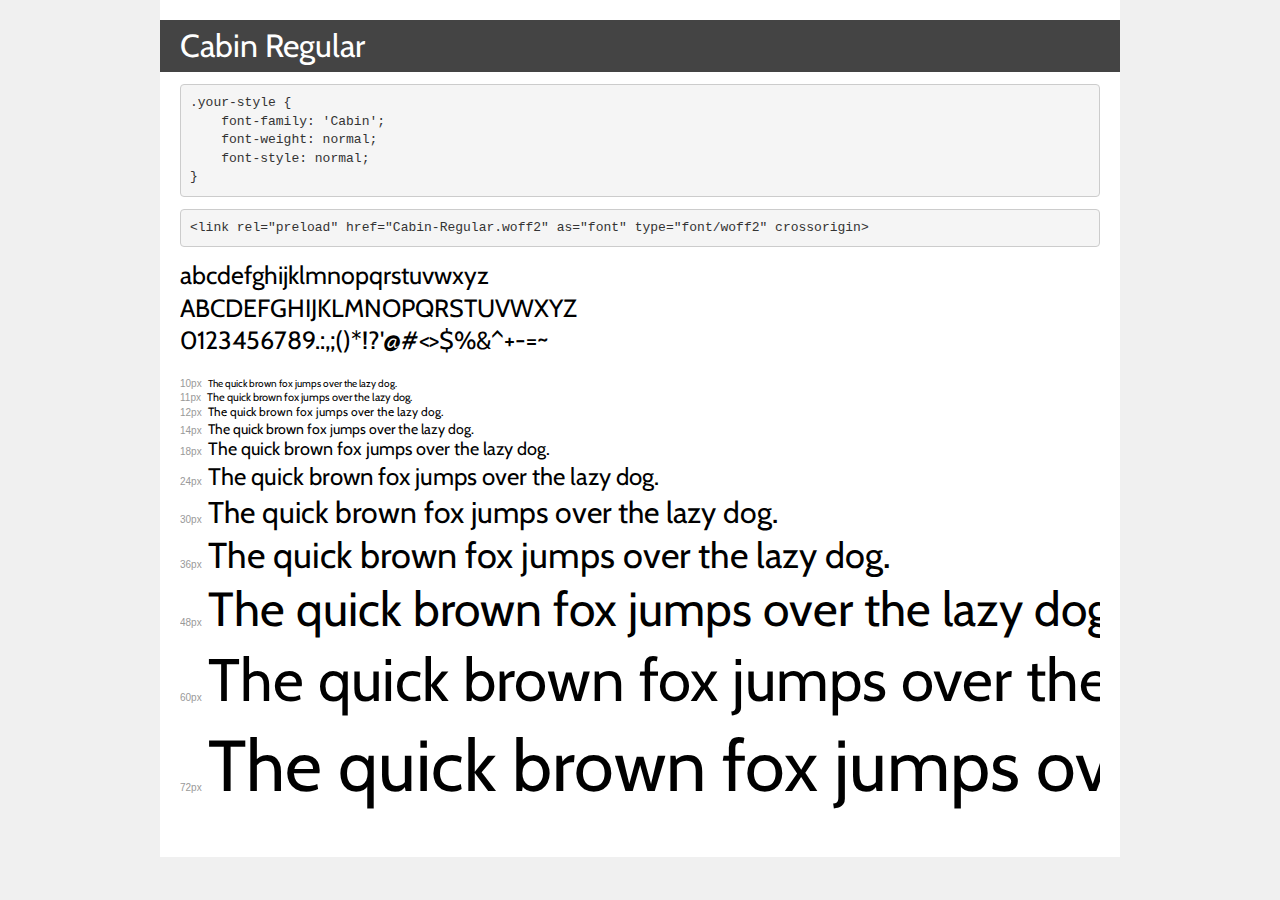
<file: task/fonts/new1/demo.html>
<!DOCTYPE html>
<html lang="en">
<head>
    <meta charset="utf-8">
    <meta http-equiv="X-UA-Compatible" content="IE=edge">
    <meta name="viewport" content="width=device-width, initial-scale=1">
    <meta name="robots" content="noindex, noarchive">
    <meta name="format-detection" content="telephone=no">
    <title>Transfonter demo</title>
    <link href="stylesheet.css" rel="stylesheet">
    <style>
        /*
        http://meyerweb.com/eric/tools/css/reset/
        v2.0 | 20110126
        License: none (public domain)
        */
        html, body, div, span, applet, object, iframe,
        h1, h2, h3, h4, h5, h6, p, blockquote, pre,
        a, abbr, acronym, address, big, cite, code,
        del, dfn, em, img, ins, kbd, q, s, samp,
        small, strike, strong, sub, sup, tt, var,
        b, u, i, center,
        dl, dt, dd, ol, ul, li,
        fieldset, form, label, legend,
        table, caption, tbody, tfoot, thead, tr, th, td,
        article, aside, canvas, details, embed,
        figure, figcaption, footer, header, hgroup,
        menu, nav, output, ruby, section, summary,
        time, mark, audio, video {
            margin: 0;
            padding: 0;
            border: 0;
            font-size: 100%;
            font: inherit;
            vertical-align: baseline;
        }
        /* HTML5 display-role reset for older browsers */
        article, aside, details, figcaption, figure,
        footer, header, hgroup, menu, nav, section {
            display: block;
        }
        body {
            line-height: 1;
        }
        ol, ul {
            list-style: none;
        }
        blockquote, q {
            quotes: none;
        }
        blockquote:before, blockquote:after,
        q:before, q:after {
            content: '';
            content: none;
        }
        table {
            border-collapse: collapse;
            border-spacing: 0;
        }
        /* demo styles */
        body {
            background: #f0f0f0;
            color: #000;
        }
        .page {
            background: #fff;
            width: 920px;
            margin: 0 auto;
            padding: 20px 20px 0 20px;
            overflow: hidden;
        }
        .font-container {
            overflow-x: auto;
            overflow-y: hidden;
            margin-bottom: 40px;
            line-height: 1.3;
            white-space: nowrap;
            padding-bottom: 5px;
        }
        h1 {
            position: relative;
            background: #444;
            font-size: 32px;
            color: #fff;
            padding: 10px 20px;
            margin: 0 -20px 12px -20px;
        }
        .letters {
            font-size: 25px;
            margin-bottom: 20px;
        }
        .s10:before {
            content: '10px';
        }
        .s11:before {
            content: '11px';
        }
        .s12:before {
            content: '12px';
        }
        .s14:before {
            content: '14px';
        }
        .s18:before {
            content: '18px';
        }
        .s24:before {
            content: '24px';
        }
        .s30:before {
            content: '30px';
        }
        .s36:before {
            content: '36px';
        }
        .s48:before {
            content: '48px';
        }
        .s60:before {
            content: '60px';
        }
        .s72:before {
            content: '72px';
        }
        .s10:before, .s11:before, .s12:before, .s14:before,
        .s18:before, .s24:before, .s30:before, .s36:before,
        .s48:before, .s60:before, .s72:before {
            font-family: Arial, sans-serif;
            font-size: 10px;
            font-weight: normal;
            font-style: normal;
            color: #999;
            padding-right: 6px;
        }
        pre {
            display: block;
            padding: 9px;
            margin: 0 0 12px;
            font-family: Monaco, Menlo, Consolas, "Courier New", monospace;
            font-size: 13px;
            line-height: 1.428571429;
            color: #333;
            font-weight: normal;
            font-style: normal;
            background-color: #f5f5f5;
            border: 1px solid #ccc;
            overflow-x: auto;
            border-radius: 4px;
        }
        /* responsive */
        @media (max-width: 959px) {
            .page {
                width: auto;
                margin: 0;
            }
        }
    </style>
</head>
<body>
<div class="page">
    <div class="demo">
        <h1 style="font-family: 'Cabin'; font-weight: normal; font-style: normal;">Cabin Regular</h1>
        <pre title="Usage">.your-style {
    font-family: 'Cabin';
    font-weight: normal;
    font-style: normal;
}</pre>
        <pre title="Preload (optional)">
&lt;link rel=&quot;preload&quot; href=&quot;Cabin-Regular.woff2&quot; as=&quot;font&quot; type=&quot;font/woff2&quot; crossorigin&gt;</pre>
        <div class="font-container" style="font-family: 'Cabin'; font-weight: normal; font-style: normal;">
            <p class="letters">
                abcdefghijklmnopqrstuvwxyz<br>
ABCDEFGHIJKLMNOPQRSTUVWXYZ<br>
                0123456789.:,;()*!?'@#&lt;&gt;$%&^+-=~
            </p>
            <p class="s10" style="font-size: 10px;">The quick brown fox jumps over the lazy dog.</p>
            <p class="s11" style="font-size: 11px;">The quick brown fox jumps over the lazy dog.</p>
            <p class="s12" style="font-size: 12px;">The quick brown fox jumps over the lazy dog.</p>
            <p class="s14" style="font-size: 14px;">The quick brown fox jumps over the lazy dog.</p>
            <p class="s18" style="font-size: 18px;">The quick brown fox jumps over the lazy dog.</p>
            <p class="s24" style="font-size: 24px;">The quick brown fox jumps over the lazy dog.</p>
            <p class="s30" style="font-size: 30px;">The quick brown fox jumps over the lazy dog.</p>
            <p class="s36" style="font-size: 36px;">The quick brown fox jumps over the lazy dog.</p>
            <p class="s48" style="font-size: 48px;">The quick brown fox jumps over the lazy dog.</p>
            <p class="s60" style="font-size: 60px;">The quick brown fox jumps over the lazy dog.</p>
            <p class="s72" style="font-size: 72px;">The quick brown fox jumps over the lazy dog.</p>
        </div>
    </div>

</div>
</body>
</html>
</file>
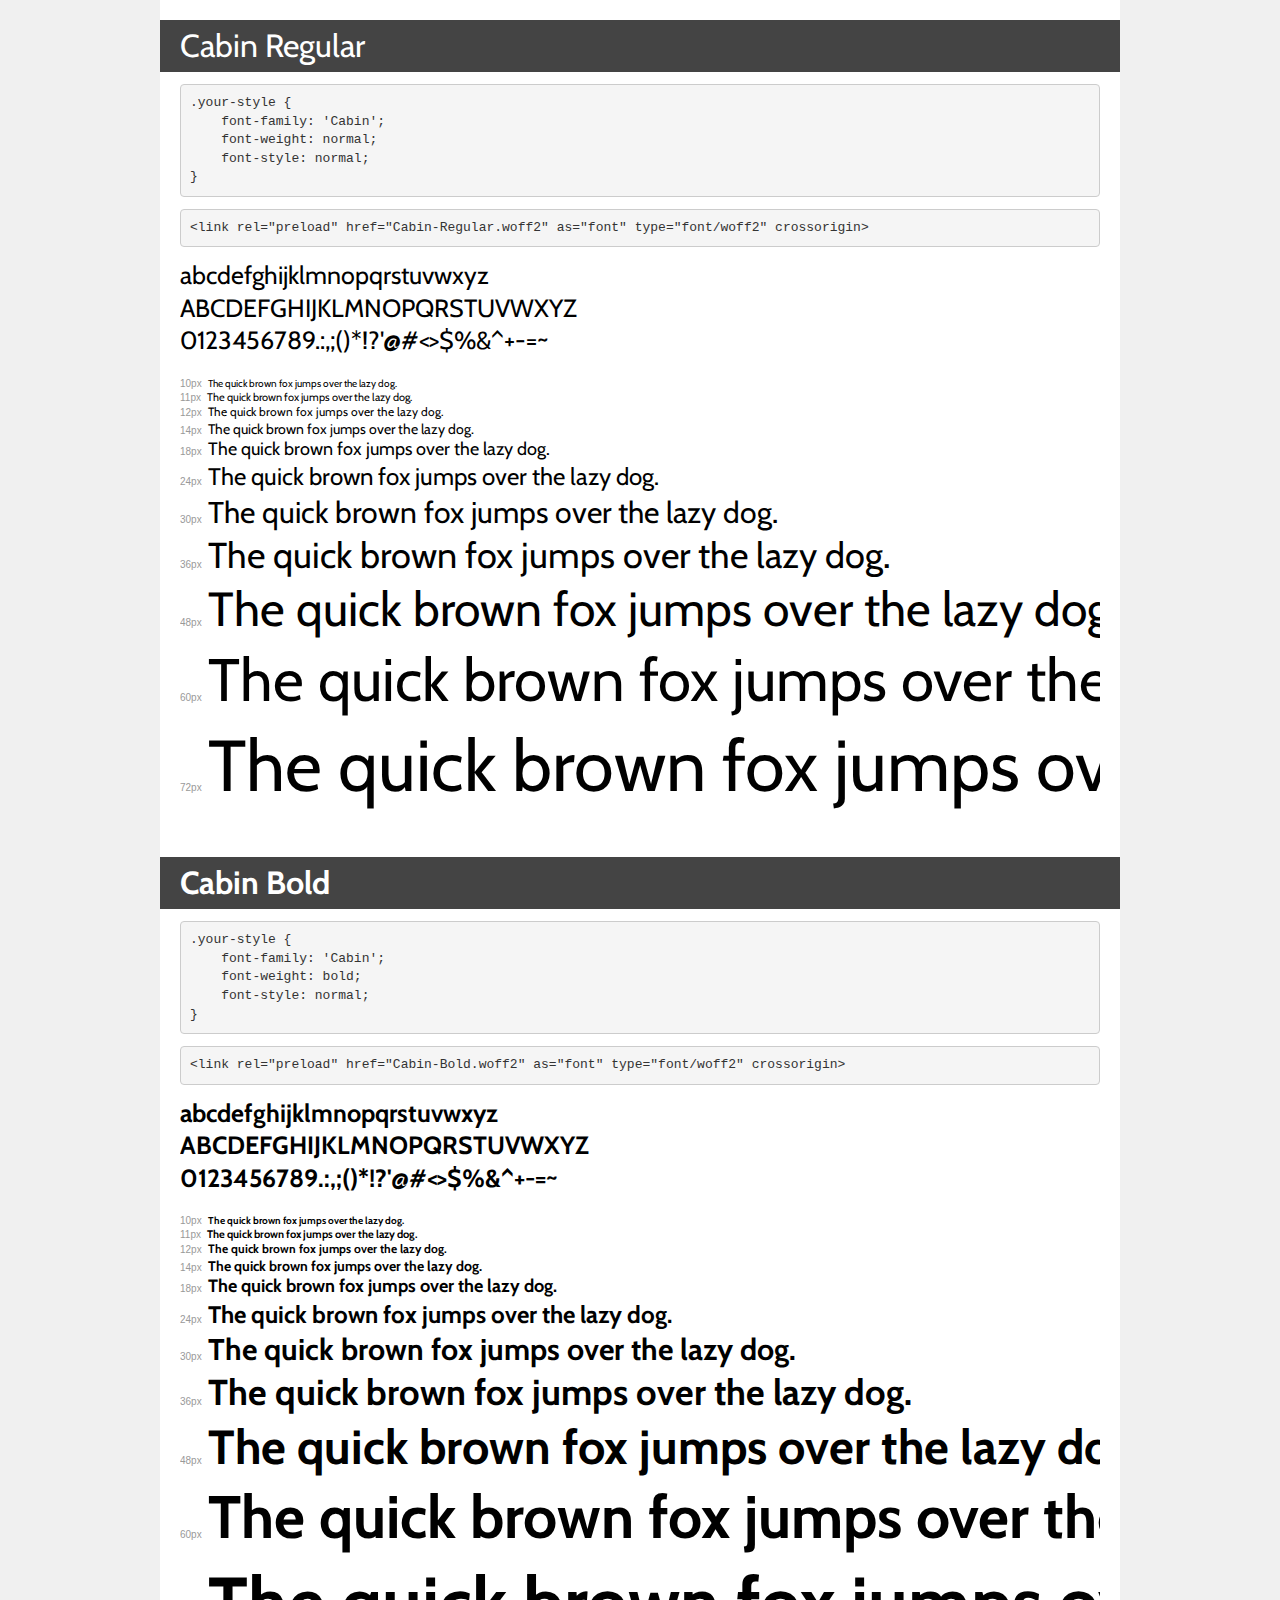
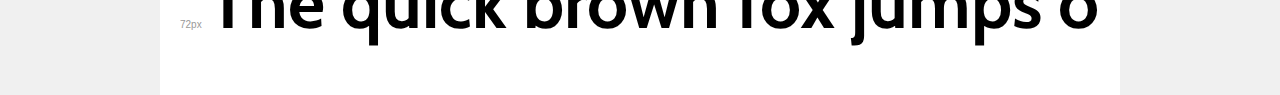
<file: task/fonts/new2/demo.html>
<!DOCTYPE html>
<html lang="en">
<head>
    <meta charset="utf-8">
    <meta http-equiv="X-UA-Compatible" content="IE=edge">
    <meta name="viewport" content="width=device-width, initial-scale=1">
    <meta name="robots" content="noindex, noarchive">
    <meta name="format-detection" content="telephone=no">
    <title>Transfonter demo</title>
    <link href="stylesheet.css" rel="stylesheet">
    <style>
        /*
        http://meyerweb.com/eric/tools/css/reset/
        v2.0 | 20110126
        License: none (public domain)
        */
        html, body, div, span, applet, object, iframe,
        h1, h2, h3, h4, h5, h6, p, blockquote, pre,
        a, abbr, acronym, address, big, cite, code,
        del, dfn, em, img, ins, kbd, q, s, samp,
        small, strike, strong, sub, sup, tt, var,
        b, u, i, center,
        dl, dt, dd, ol, ul, li,
        fieldset, form, label, legend,
        table, caption, tbody, tfoot, thead, tr, th, td,
        article, aside, canvas, details, embed,
        figure, figcaption, footer, header, hgroup,
        menu, nav, output, ruby, section, summary,
        time, mark, audio, video {
            margin: 0;
            padding: 0;
            border: 0;
            font-size: 100%;
            font: inherit;
            vertical-align: baseline;
        }
        /* HTML5 display-role reset for older browsers */
        article, aside, details, figcaption, figure,
        footer, header, hgroup, menu, nav, section {
            display: block;
        }
        body {
            line-height: 1;
        }
        ol, ul {
            list-style: none;
        }
        blockquote, q {
            quotes: none;
        }
        blockquote:before, blockquote:after,
        q:before, q:after {
            content: '';
            content: none;
        }
        table {
            border-collapse: collapse;
            border-spacing: 0;
        }
        /* demo styles */
        body {
            background: #f0f0f0;
            color: #000;
        }
        .page {
            background: #fff;
            width: 920px;
            margin: 0 auto;
            padding: 20px 20px 0 20px;
            overflow: hidden;
        }
        .font-container {
            overflow-x: auto;
            overflow-y: hidden;
            margin-bottom: 40px;
            line-height: 1.3;
            white-space: nowrap;
            padding-bottom: 5px;
        }
        h1 {
            position: relative;
            background: #444;
            font-size: 32px;
            color: #fff;
            padding: 10px 20px;
            margin: 0 -20px 12px -20px;
        }
        .letters {
            font-size: 25px;
            margin-bottom: 20px;
        }
        .s10:before {
            content: '10px';
        }
        .s11:before {
            content: '11px';
        }
        .s12:before {
            content: '12px';
        }
        .s14:before {
            content: '14px';
        }
        .s18:before {
            content: '18px';
        }
        .s24:before {
            content: '24px';
        }
        .s30:before {
            content: '30px';
        }
        .s36:before {
            content: '36px';
        }
        .s48:before {
            content: '48px';
        }
        .s60:before {
            content: '60px';
        }
        .s72:before {
            content: '72px';
        }
        .s10:before, .s11:before, .s12:before, .s14:before,
        .s18:before, .s24:before, .s30:before, .s36:before,
        .s48:before, .s60:before, .s72:before {
            font-family: Arial, sans-serif;
            font-size: 10px;
            font-weight: normal;
            font-style: normal;
            color: #999;
            padding-right: 6px;
        }
        pre {
            display: block;
            padding: 9px;
            margin: 0 0 12px;
            font-family: Monaco, Menlo, Consolas, "Courier New", monospace;
            font-size: 13px;
            line-height: 1.428571429;
            color: #333;
            font-weight: normal;
            font-style: normal;
            background-color: #f5f5f5;
            border: 1px solid #ccc;
            overflow-x: auto;
            border-radius: 4px;
        }
        /* responsive */
        @media (max-width: 959px) {
            .page {
                width: auto;
                margin: 0;
            }
        }
    </style>
</head>
<body>
<div class="page">
    <div class="demo">
        <h1 style="font-family: 'Cabin'; font-weight: normal; font-style: normal;">Cabin Regular</h1>
        <pre title="Usage">.your-style {
    font-family: 'Cabin';
    font-weight: normal;
    font-style: normal;
}</pre>
        <pre title="Preload (optional)">
&lt;link rel=&quot;preload&quot; href=&quot;Cabin-Regular.woff2&quot; as=&quot;font&quot; type=&quot;font/woff2&quot; crossorigin&gt;</pre>
        <div class="font-container" style="font-family: 'Cabin'; font-weight: normal; font-style: normal;">
            <p class="letters">
                abcdefghijklmnopqrstuvwxyz<br>
ABCDEFGHIJKLMNOPQRSTUVWXYZ<br>
                0123456789.:,;()*!?'@#&lt;&gt;$%&^+-=~
            </p>
            <p class="s10" style="font-size: 10px;">The quick brown fox jumps over the lazy dog.</p>
            <p class="s11" style="font-size: 11px;">The quick brown fox jumps over the lazy dog.</p>
            <p class="s12" style="font-size: 12px;">The quick brown fox jumps over the lazy dog.</p>
            <p class="s14" style="font-size: 14px;">The quick brown fox jumps over the lazy dog.</p>
            <p class="s18" style="font-size: 18px;">The quick brown fox jumps over the lazy dog.</p>
            <p class="s24" style="font-size: 24px;">The quick brown fox jumps over the lazy dog.</p>
            <p class="s30" style="font-size: 30px;">The quick brown fox jumps over the lazy dog.</p>
            <p class="s36" style="font-size: 36px;">The quick brown fox jumps over the lazy dog.</p>
            <p class="s48" style="font-size: 48px;">The quick brown fox jumps over the lazy dog.</p>
            <p class="s60" style="font-size: 60px;">The quick brown fox jumps over the lazy dog.</p>
            <p class="s72" style="font-size: 72px;">The quick brown fox jumps over the lazy dog.</p>
        </div>
    </div>

    <div class="demo">
        <h1 style="font-family: 'Cabin'; font-weight: bold; font-style: normal;">Cabin Bold</h1>
        <pre title="Usage">.your-style {
    font-family: 'Cabin';
    font-weight: bold;
    font-style: normal;
}</pre>
        <pre title="Preload (optional)">
&lt;link rel=&quot;preload&quot; href=&quot;Cabin-Bold.woff2&quot; as=&quot;font&quot; type=&quot;font/woff2&quot; crossorigin&gt;</pre>
        <div class="font-container" style="font-family: 'Cabin'; font-weight: bold; font-style: normal;">
            <p class="letters">
                abcdefghijklmnopqrstuvwxyz<br>
ABCDEFGHIJKLMNOPQRSTUVWXYZ<br>
                0123456789.:,;()*!?'@#&lt;&gt;$%&^+-=~
            </p>
            <p class="s10" style="font-size: 10px;">The quick brown fox jumps over the lazy dog.</p>
            <p class="s11" style="font-size: 11px;">The quick brown fox jumps over the lazy dog.</p>
            <p class="s12" style="font-size: 12px;">The quick brown fox jumps over the lazy dog.</p>
            <p class="s14" style="font-size: 14px;">The quick brown fox jumps over the lazy dog.</p>
            <p class="s18" style="font-size: 18px;">The quick brown fox jumps over the lazy dog.</p>
            <p class="s24" style="font-size: 24px;">The quick brown fox jumps over the lazy dog.</p>
            <p class="s30" style="font-size: 30px;">The quick brown fox jumps over the lazy dog.</p>
            <p class="s36" style="font-size: 36px;">The quick brown fox jumps over the lazy dog.</p>
            <p class="s48" style="font-size: 48px;">The quick brown fox jumps over the lazy dog.</p>
            <p class="s60" style="font-size: 60px;">The quick brown fox jumps over the lazy dog.</p>
            <p class="s72" style="font-size: 72px;">The quick brown fox jumps over the lazy dog.</p>
        </div>
    </div>

</div>
</body>
</html>
</file>
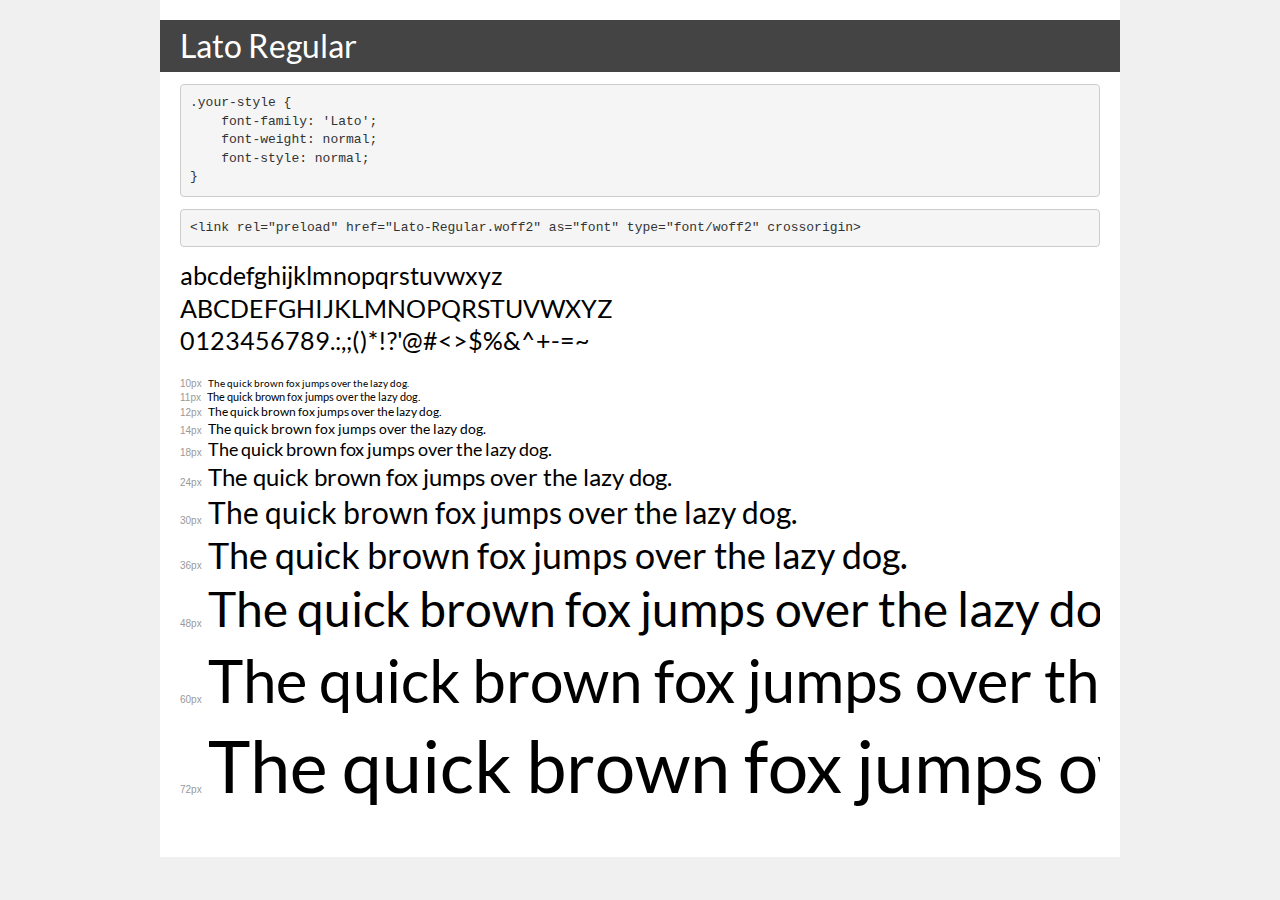
<file: task/fonts/new3/demo.html>
<!DOCTYPE html>
<html lang="en">
<head>
    <meta charset="utf-8">
    <meta http-equiv="X-UA-Compatible" content="IE=edge">
    <meta name="viewport" content="width=device-width, initial-scale=1">
    <meta name="robots" content="noindex, noarchive">
    <meta name="format-detection" content="telephone=no">
    <title>Transfonter demo</title>
    <link href="stylesheet.css" rel="stylesheet">
    <style>
        /*
        http://meyerweb.com/eric/tools/css/reset/
        v2.0 | 20110126
        License: none (public domain)
        */
        html, body, div, span, applet, object, iframe,
        h1, h2, h3, h4, h5, h6, p, blockquote, pre,
        a, abbr, acronym, address, big, cite, code,
        del, dfn, em, img, ins, kbd, q, s, samp,
        small, strike, strong, sub, sup, tt, var,
        b, u, i, center,
        dl, dt, dd, ol, ul, li,
        fieldset, form, label, legend,
        table, caption, tbody, tfoot, thead, tr, th, td,
        article, aside, canvas, details, embed,
        figure, figcaption, footer, header, hgroup,
        menu, nav, output, ruby, section, summary,
        time, mark, audio, video {
            margin: 0;
            padding: 0;
            border: 0;
            font-size: 100%;
            font: inherit;
            vertical-align: baseline;
        }
        /* HTML5 display-role reset for older browsers */
        article, aside, details, figcaption, figure,
        footer, header, hgroup, menu, nav, section {
            display: block;
        }
        body {
            line-height: 1;
        }
        ol, ul {
            list-style: none;
        }
        blockquote, q {
            quotes: none;
        }
        blockquote:before, blockquote:after,
        q:before, q:after {
            content: '';
            content: none;
        }
        table {
            border-collapse: collapse;
            border-spacing: 0;
        }
        /* demo styles */
        body {
            background: #f0f0f0;
            color: #000;
        }
        .page {
            background: #fff;
            width: 920px;
            margin: 0 auto;
            padding: 20px 20px 0 20px;
            overflow: hidden;
        }
        .font-container {
            overflow-x: auto;
            overflow-y: hidden;
            margin-bottom: 40px;
            line-height: 1.3;
            white-space: nowrap;
            padding-bottom: 5px;
        }
        h1 {
            position: relative;
            background: #444;
            font-size: 32px;
            color: #fff;
            padding: 10px 20px;
            margin: 0 -20px 12px -20px;
        }
        .letters {
            font-size: 25px;
            margin-bottom: 20px;
        }
        .s10:before {
            content: '10px';
        }
        .s11:before {
            content: '11px';
        }
        .s12:before {
            content: '12px';
        }
        .s14:before {
            content: '14px';
        }
        .s18:before {
            content: '18px';
        }
        .s24:before {
            content: '24px';
        }
        .s30:before {
            content: '30px';
        }
        .s36:before {
            content: '36px';
        }
        .s48:before {
            content: '48px';
        }
        .s60:before {
            content: '60px';
        }
        .s72:before {
            content: '72px';
        }
        .s10:before, .s11:before, .s12:before, .s14:before,
        .s18:before, .s24:before, .s30:before, .s36:before,
        .s48:before, .s60:before, .s72:before {
            font-family: Arial, sans-serif;
            font-size: 10px;
            font-weight: normal;
            font-style: normal;
            color: #999;
            padding-right: 6px;
        }
        pre {
            display: block;
            padding: 9px;
            margin: 0 0 12px;
            font-family: Monaco, Menlo, Consolas, "Courier New", monospace;
            font-size: 13px;
            line-height: 1.428571429;
            color: #333;
            font-weight: normal;
            font-style: normal;
            background-color: #f5f5f5;
            border: 1px solid #ccc;
            overflow-x: auto;
            border-radius: 4px;
        }
        /* responsive */
        @media (max-width: 959px) {
            .page {
                width: auto;
                margin: 0;
            }
        }
    </style>
</head>
<body>
<div class="page">
    <div class="demo">
        <h1 style="font-family: 'Lato'; font-weight: normal; font-style: normal;">Lato Regular</h1>
        <pre title="Usage">.your-style {
    font-family: 'Lato';
    font-weight: normal;
    font-style: normal;
}</pre>
        <pre title="Preload (optional)">
&lt;link rel=&quot;preload&quot; href=&quot;Lato-Regular.woff2&quot; as=&quot;font&quot; type=&quot;font/woff2&quot; crossorigin&gt;</pre>
        <div class="font-container" style="font-family: 'Lato'; font-weight: normal; font-style: normal;">
            <p class="letters">
                abcdefghijklmnopqrstuvwxyz<br>
ABCDEFGHIJKLMNOPQRSTUVWXYZ<br>
                0123456789.:,;()*!?'@#&lt;&gt;$%&^+-=~
            </p>
            <p class="s10" style="font-size: 10px;">The quick brown fox jumps over the lazy dog.</p>
            <p class="s11" style="font-size: 11px;">The quick brown fox jumps over the lazy dog.</p>
            <p class="s12" style="font-size: 12px;">The quick brown fox jumps over the lazy dog.</p>
            <p class="s14" style="font-size: 14px;">The quick brown fox jumps over the lazy dog.</p>
            <p class="s18" style="font-size: 18px;">The quick brown fox jumps over the lazy dog.</p>
            <p class="s24" style="font-size: 24px;">The quick brown fox jumps over the lazy dog.</p>
            <p class="s30" style="font-size: 30px;">The quick brown fox jumps over the lazy dog.</p>
            <p class="s36" style="font-size: 36px;">The quick brown fox jumps over the lazy dog.</p>
            <p class="s48" style="font-size: 48px;">The quick brown fox jumps over the lazy dog.</p>
            <p class="s60" style="font-size: 60px;">The quick brown fox jumps over the lazy dog.</p>
            <p class="s72" style="font-size: 72px;">The quick brown fox jumps over the lazy dog.</p>
        </div>
    </div>

</div>
</body>
</html>
</file>
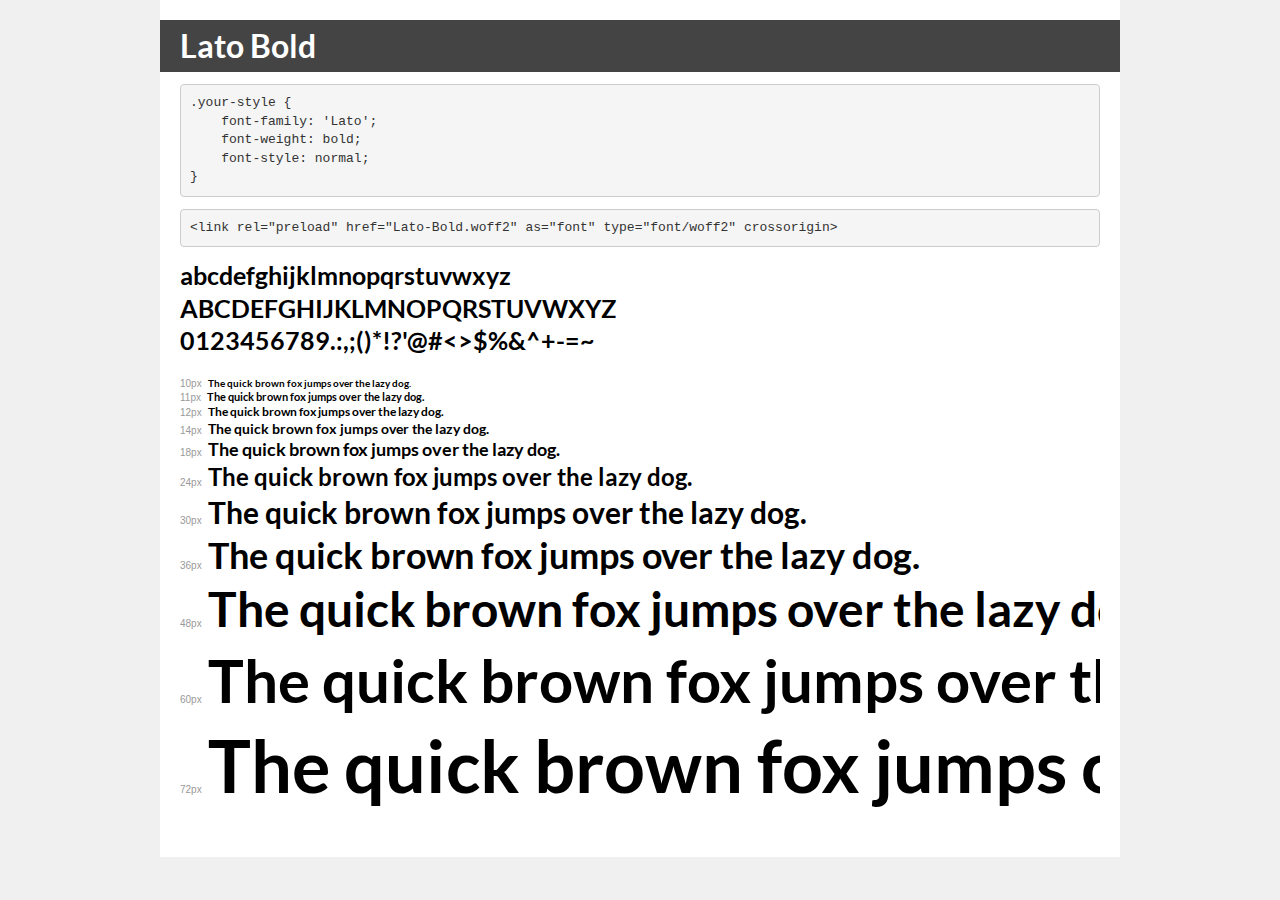
<file: task/fonts/new4/demo.html>
<!DOCTYPE html>
<html lang="en">
<head>
    <meta charset="utf-8">
    <meta http-equiv="X-UA-Compatible" content="IE=edge">
    <meta name="viewport" content="width=device-width, initial-scale=1">
    <meta name="robots" content="noindex, noarchive">
    <meta name="format-detection" content="telephone=no">
    <title>Transfonter demo</title>
    <link href="stylesheet.css" rel="stylesheet">
    <style>
        /*
        http://meyerweb.com/eric/tools/css/reset/
        v2.0 | 20110126
        License: none (public domain)
        */
        html, body, div, span, applet, object, iframe,
        h1, h2, h3, h4, h5, h6, p, blockquote, pre,
        a, abbr, acronym, address, big, cite, code,
        del, dfn, em, img, ins, kbd, q, s, samp,
        small, strike, strong, sub, sup, tt, var,
        b, u, i, center,
        dl, dt, dd, ol, ul, li,
        fieldset, form, label, legend,
        table, caption, tbody, tfoot, thead, tr, th, td,
        article, aside, canvas, details, embed,
        figure, figcaption, footer, header, hgroup,
        menu, nav, output, ruby, section, summary,
        time, mark, audio, video {
            margin: 0;
            padding: 0;
            border: 0;
            font-size: 100%;
            font: inherit;
            vertical-align: baseline;
        }
        /* HTML5 display-role reset for older browsers */
        article, aside, details, figcaption, figure,
        footer, header, hgroup, menu, nav, section {
            display: block;
        }
        body {
            line-height: 1;
        }
        ol, ul {
            list-style: none;
        }
        blockquote, q {
            quotes: none;
        }
        blockquote:before, blockquote:after,
        q:before, q:after {
            content: '';
            content: none;
        }
        table {
            border-collapse: collapse;
            border-spacing: 0;
        }
        /* demo styles */
        body {
            background: #f0f0f0;
            color: #000;
        }
        .page {
            background: #fff;
            width: 920px;
            margin: 0 auto;
            padding: 20px 20px 0 20px;
            overflow: hidden;
        }
        .font-container {
            overflow-x: auto;
            overflow-y: hidden;
            margin-bottom: 40px;
            line-height: 1.3;
            white-space: nowrap;
            padding-bottom: 5px;
        }
        h1 {
            position: relative;
            background: #444;
            font-size: 32px;
            color: #fff;
            padding: 10px 20px;
            margin: 0 -20px 12px -20px;
        }
        .letters {
            font-size: 25px;
            margin-bottom: 20px;
        }
        .s10:before {
            content: '10px';
        }
        .s11:before {
            content: '11px';
        }
        .s12:before {
            content: '12px';
        }
        .s14:before {
            content: '14px';
        }
        .s18:before {
            content: '18px';
        }
        .s24:before {
            content: '24px';
        }
        .s30:before {
            content: '30px';
        }
        .s36:before {
            content: '36px';
        }
        .s48:before {
            content: '48px';
        }
        .s60:before {
            content: '60px';
        }
        .s72:before {
            content: '72px';
        }
        .s10:before, .s11:before, .s12:before, .s14:before,
        .s18:before, .s24:before, .s30:before, .s36:before,
        .s48:before, .s60:before, .s72:before {
            font-family: Arial, sans-serif;
            font-size: 10px;
            font-weight: normal;
            font-style: normal;
            color: #999;
            padding-right: 6px;
        }
        pre {
            display: block;
            padding: 9px;
            margin: 0 0 12px;
            font-family: Monaco, Menlo, Consolas, "Courier New", monospace;
            font-size: 13px;
            line-height: 1.428571429;
            color: #333;
            font-weight: normal;
            font-style: normal;
            background-color: #f5f5f5;
            border: 1px solid #ccc;
            overflow-x: auto;
            border-radius: 4px;
        }
        /* responsive */
        @media (max-width: 959px) {
            .page {
                width: auto;
                margin: 0;
            }
        }
    </style>
</head>
<body>
<div class="page">
    <div class="demo">
        <h1 style="font-family: 'Lato'; font-weight: bold; font-style: normal;">Lato Bold</h1>
        <pre title="Usage">.your-style {
    font-family: 'Lato';
    font-weight: bold;
    font-style: normal;
}</pre>
        <pre title="Preload (optional)">
&lt;link rel=&quot;preload&quot; href=&quot;Lato-Bold.woff2&quot; as=&quot;font&quot; type=&quot;font/woff2&quot; crossorigin&gt;</pre>
        <div class="font-container" style="font-family: 'Lato'; font-weight: bold; font-style: normal;">
            <p class="letters">
                abcdefghijklmnopqrstuvwxyz<br>
ABCDEFGHIJKLMNOPQRSTUVWXYZ<br>
                0123456789.:,;()*!?'@#&lt;&gt;$%&^+-=~
            </p>
            <p class="s10" style="font-size: 10px;">The quick brown fox jumps over the lazy dog.</p>
            <p class="s11" style="font-size: 11px;">The quick brown fox jumps over the lazy dog.</p>
            <p class="s12" style="font-size: 12px;">The quick brown fox jumps over the lazy dog.</p>
            <p class="s14" style="font-size: 14px;">The quick brown fox jumps over the lazy dog.</p>
            <p class="s18" style="font-size: 18px;">The quick brown fox jumps over the lazy dog.</p>
            <p class="s24" style="font-size: 24px;">The quick brown fox jumps over the lazy dog.</p>
            <p class="s30" style="font-size: 30px;">The quick brown fox jumps over the lazy dog.</p>
            <p class="s36" style="font-size: 36px;">The quick brown fox jumps over the lazy dog.</p>
            <p class="s48" style="font-size: 48px;">The quick brown fox jumps over the lazy dog.</p>
            <p class="s60" style="font-size: 60px;">The quick brown fox jumps over the lazy dog.</p>
            <p class="s72" style="font-size: 72px;">The quick brown fox jumps over the lazy dog.</p>
        </div>
    </div>

</div>
</body>
</html>
</file>
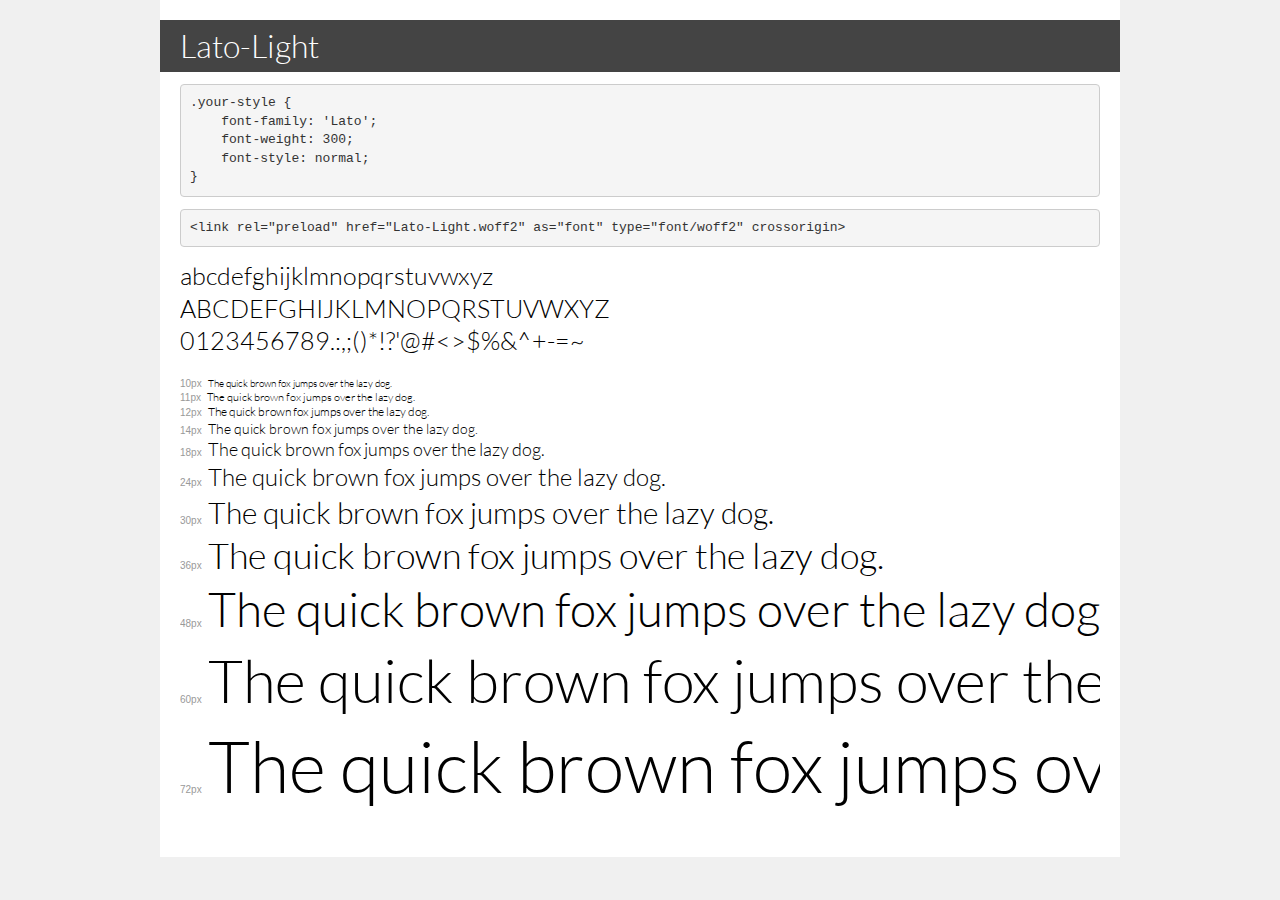
<file: task/fonts/new5/demo.html>
<!DOCTYPE html>
<html lang="en">
<head>
    <meta charset="utf-8">
    <meta http-equiv="X-UA-Compatible" content="IE=edge">
    <meta name="viewport" content="width=device-width, initial-scale=1">
    <meta name="robots" content="noindex, noarchive">
    <meta name="format-detection" content="telephone=no">
    <title>Transfonter demo</title>
    <link href="stylesheet.css" rel="stylesheet">
    <style>
        /*
        http://meyerweb.com/eric/tools/css/reset/
        v2.0 | 20110126
        License: none (public domain)
        */
        html, body, div, span, applet, object, iframe,
        h1, h2, h3, h4, h5, h6, p, blockquote, pre,
        a, abbr, acronym, address, big, cite, code,
        del, dfn, em, img, ins, kbd, q, s, samp,
        small, strike, strong, sub, sup, tt, var,
        b, u, i, center,
        dl, dt, dd, ol, ul, li,
        fieldset, form, label, legend,
        table, caption, tbody, tfoot, thead, tr, th, td,
        article, aside, canvas, details, embed,
        figure, figcaption, footer, header, hgroup,
        menu, nav, output, ruby, section, summary,
        time, mark, audio, video {
            margin: 0;
            padding: 0;
            border: 0;
            font-size: 100%;
            font: inherit;
            vertical-align: baseline;
        }
        /* HTML5 display-role reset for older browsers */
        article, aside, details, figcaption, figure,
        footer, header, hgroup, menu, nav, section {
            display: block;
        }
        body {
            line-height: 1;
        }
        ol, ul {
            list-style: none;
        }
        blockquote, q {
            quotes: none;
        }
        blockquote:before, blockquote:after,
        q:before, q:after {
            content: '';
            content: none;
        }
        table {
            border-collapse: collapse;
            border-spacing: 0;
        }
        /* demo styles */
        body {
            background: #f0f0f0;
            color: #000;
        }
        .page {
            background: #fff;
            width: 920px;
            margin: 0 auto;
            padding: 20px 20px 0 20px;
            overflow: hidden;
        }
        .font-container {
            overflow-x: auto;
            overflow-y: hidden;
            margin-bottom: 40px;
            line-height: 1.3;
            white-space: nowrap;
            padding-bottom: 5px;
        }
        h1 {
            position: relative;
            background: #444;
            font-size: 32px;
            color: #fff;
            padding: 10px 20px;
            margin: 0 -20px 12px -20px;
        }
        .letters {
            font-size: 25px;
            margin-bottom: 20px;
        }
        .s10:before {
            content: '10px';
        }
        .s11:before {
            content: '11px';
        }
        .s12:before {
            content: '12px';
        }
        .s14:before {
            content: '14px';
        }
        .s18:before {
            content: '18px';
        }
        .s24:before {
            content: '24px';
        }
        .s30:before {
            content: '30px';
        }
        .s36:before {
            content: '36px';
        }
        .s48:before {
            content: '48px';
        }
        .s60:before {
            content: '60px';
        }
        .s72:before {
            content: '72px';
        }
        .s10:before, .s11:before, .s12:before, .s14:before,
        .s18:before, .s24:before, .s30:before, .s36:before,
        .s48:before, .s60:before, .s72:before {
            font-family: Arial, sans-serif;
            font-size: 10px;
            font-weight: normal;
            font-style: normal;
            color: #999;
            padding-right: 6px;
        }
        pre {
            display: block;
            padding: 9px;
            margin: 0 0 12px;
            font-family: Monaco, Menlo, Consolas, "Courier New", monospace;
            font-size: 13px;
            line-height: 1.428571429;
            color: #333;
            font-weight: normal;
            font-style: normal;
            background-color: #f5f5f5;
            border: 1px solid #ccc;
            overflow-x: auto;
            border-radius: 4px;
        }
        /* responsive */
        @media (max-width: 959px) {
            .page {
                width: auto;
                margin: 0;
            }
        }
    </style>
</head>
<body>
<div class="page">
    <div class="demo">
        <h1 style="font-family: 'Lato'; font-weight: 300; font-style: normal;">Lato-Light</h1>
        <pre title="Usage">.your-style {
    font-family: 'Lato';
    font-weight: 300;
    font-style: normal;
}</pre>
        <pre title="Preload (optional)">
&lt;link rel=&quot;preload&quot; href=&quot;Lato-Light.woff2&quot; as=&quot;font&quot; type=&quot;font/woff2&quot; crossorigin&gt;</pre>
        <div class="font-container" style="font-family: 'Lato'; font-weight: 300; font-style: normal;">
            <p class="letters">
                abcdefghijklmnopqrstuvwxyz<br>
ABCDEFGHIJKLMNOPQRSTUVWXYZ<br>
                0123456789.:,;()*!?'@#&lt;&gt;$%&^+-=~
            </p>
            <p class="s10" style="font-size: 10px;">The quick brown fox jumps over the lazy dog.</p>
            <p class="s11" style="font-size: 11px;">The quick brown fox jumps over the lazy dog.</p>
            <p class="s12" style="font-size: 12px;">The quick brown fox jumps over the lazy dog.</p>
            <p class="s14" style="font-size: 14px;">The quick brown fox jumps over the lazy dog.</p>
            <p class="s18" style="font-size: 18px;">The quick brown fox jumps over the lazy dog.</p>
            <p class="s24" style="font-size: 24px;">The quick brown fox jumps over the lazy dog.</p>
            <p class="s30" style="font-size: 30px;">The quick brown fox jumps over the lazy dog.</p>
            <p class="s36" style="font-size: 36px;">The quick brown fox jumps over the lazy dog.</p>
            <p class="s48" style="font-size: 48px;">The quick brown fox jumps over the lazy dog.</p>
            <p class="s60" style="font-size: 60px;">The quick brown fox jumps over the lazy dog.</p>
            <p class="s72" style="font-size: 72px;">The quick brown fox jumps over the lazy dog.</p>
        </div>
    </div>

</div>
</body>
</html>
</file>
<file: task/fonts/new1/stylesheet.css>
@font-face {
    font-family: 'Cabin';
    src: url('Cabin-Regular.woff2') format('woff2'),
        url('Cabin-Regular.woff') format('woff');
    font-weight: normal;
    font-style: normal;
    font-display: swap;
}
</file>
<file: task/fonts/new2/stylesheet.css>
@font-face {
    font-family: 'Cabin';
    src: url('Cabin-Regular.woff2') format('woff2'),
        url('Cabin-Regular.woff') format('woff');
    font-weight: normal;
    font-style: normal;
    font-display: swap;
}

@font-face {
    font-family: 'Cabin';
    src: url('Cabin-Bold.woff2') format('woff2'),
        url('Cabin-Bold.woff') format('woff');
    font-weight: bold;
    font-style: normal;
    font-display: swap;
}
</file>
<file: task/fonts/new3/stylesheet.css>
@font-face {
    font-family: 'Lato';
    src: url('Lato-Regular.woff2') format('woff2'),
        url('Lato-Regular.woff') format('woff');
    font-weight: normal;
    font-style: normal;
    font-display: swap;
}
</file>
<file: task/fonts/new4/stylesheet.css>
@font-face {
    font-family: 'Lato';
    src: url('Lato-Bold.woff2') format('woff2'),
        url('Lato-Bold.woff') format('woff');
    font-weight: bold;
    font-style: normal;
    font-display: swap;
}
</file>
<file: task/fonts/new5/stylesheet.css>
@font-face {
    font-family: 'Lato';
    src: url('Lato-Light.woff2') format('woff2'),
        url('Lato-Light.woff') format('woff');
    font-weight: 300;
    font-style: normal;
    font-display: swap;
}
</file>
